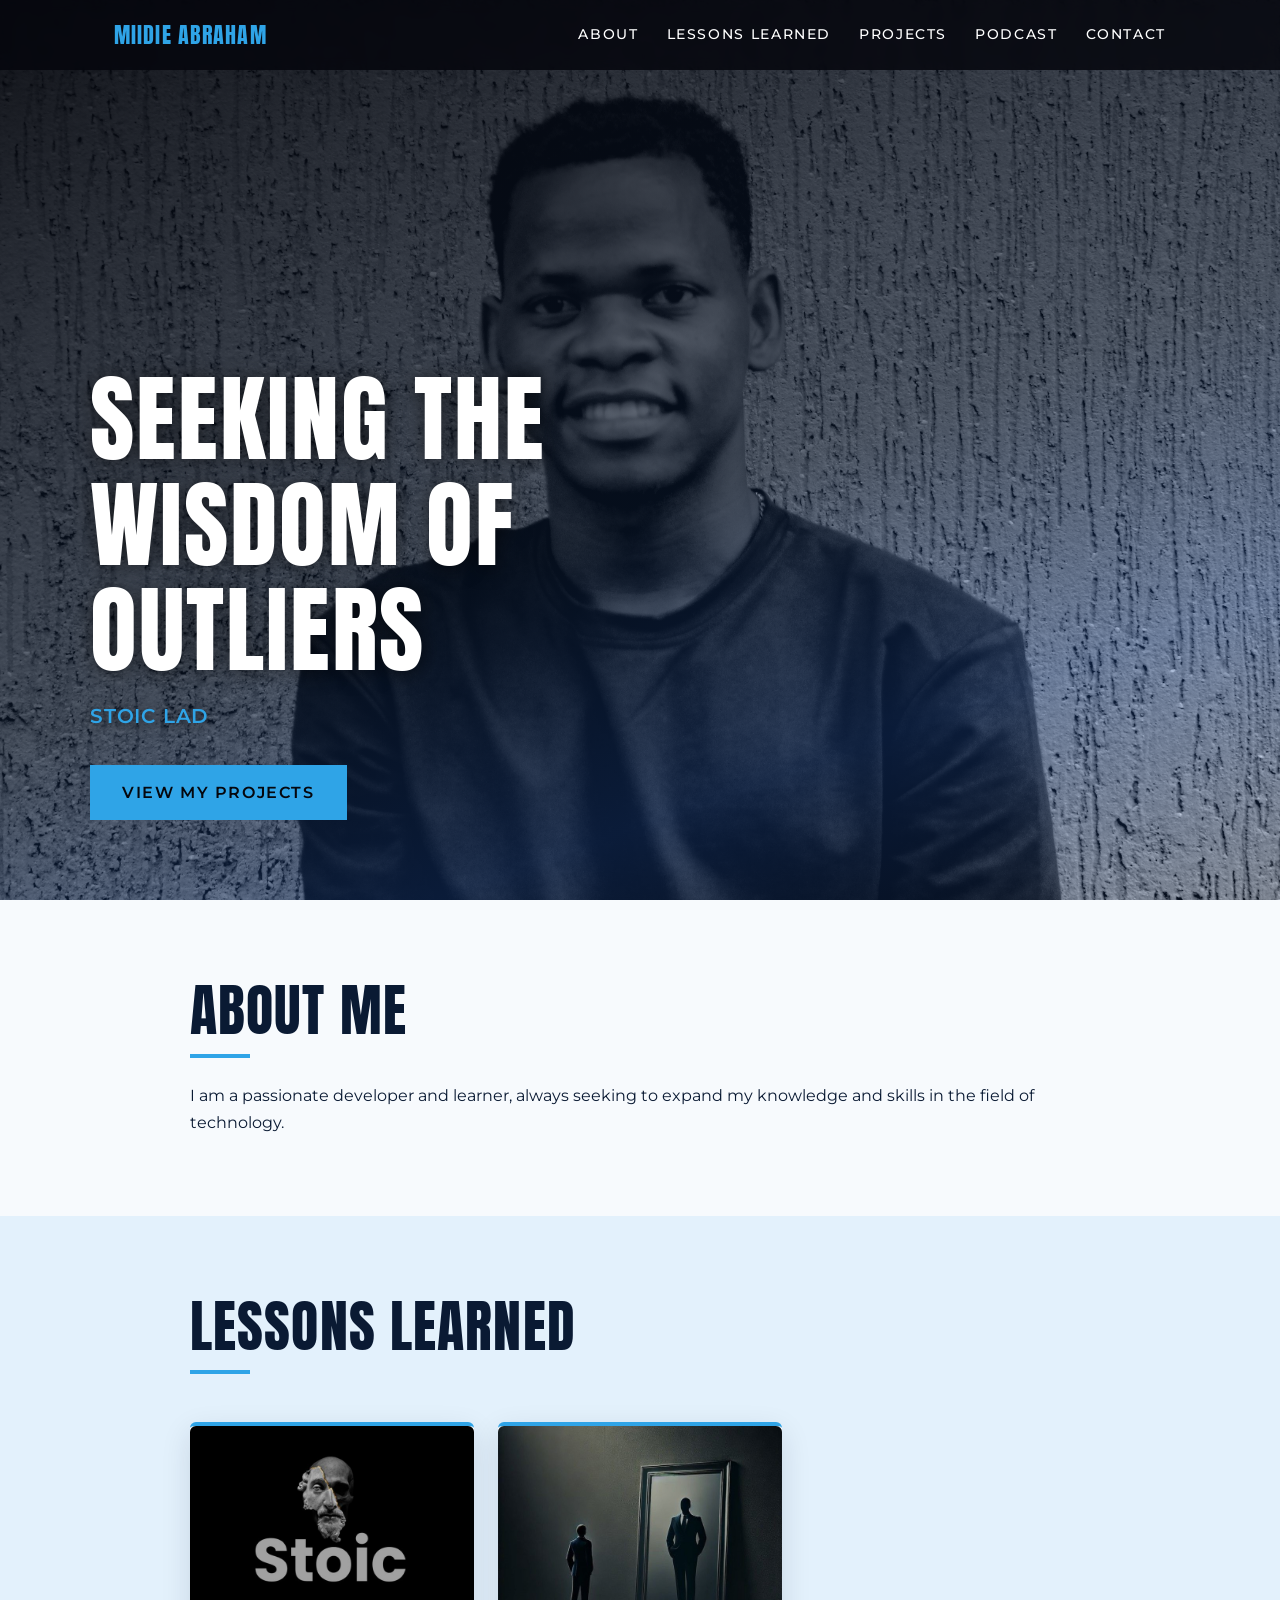
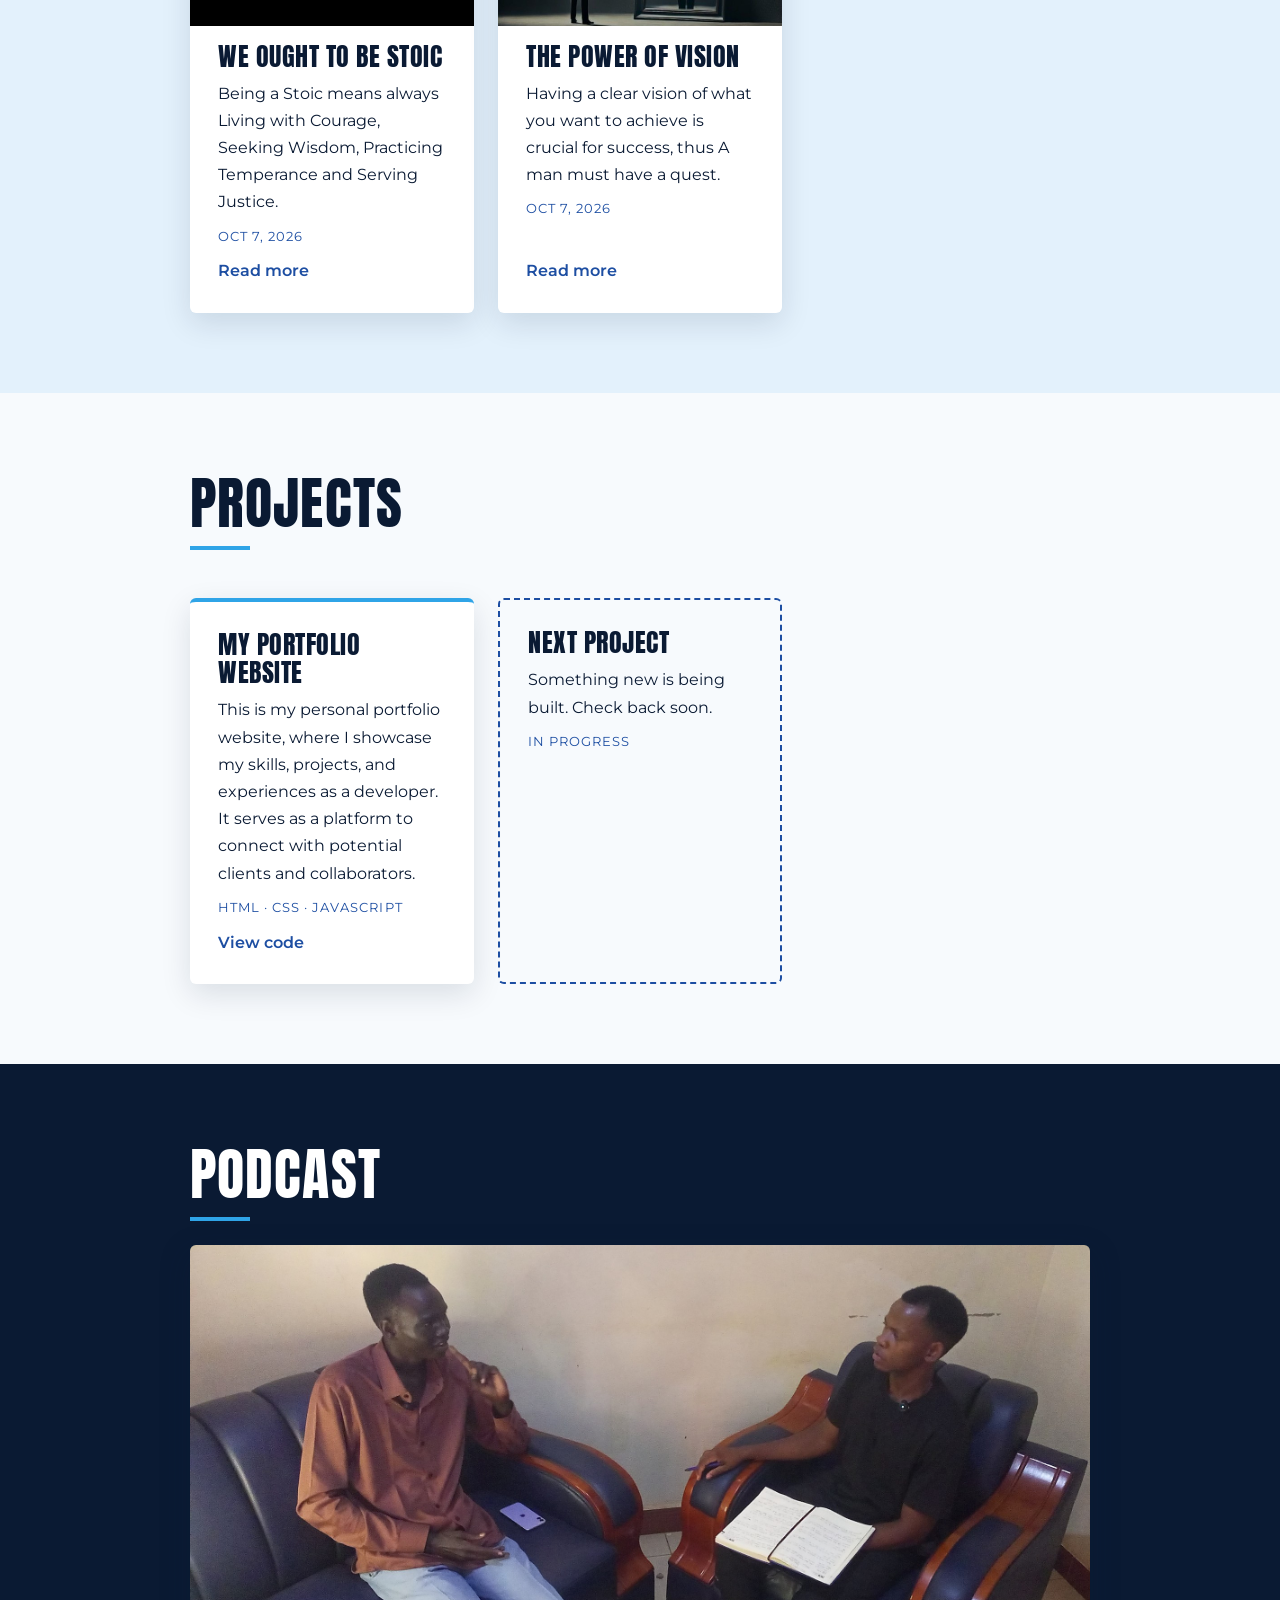
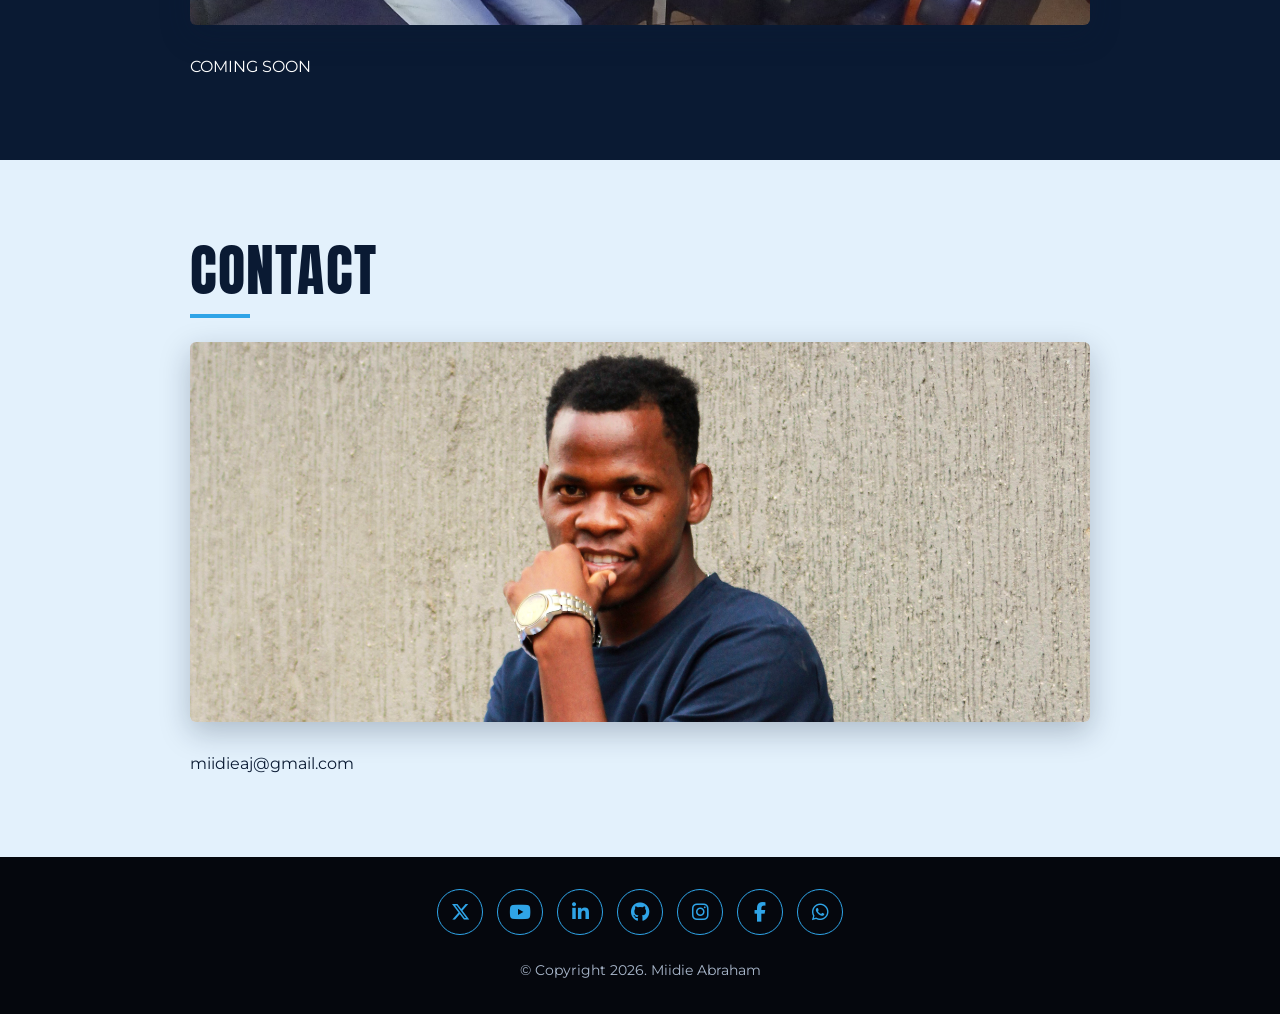
<file: index.html>
<!doctype html>
<html lang="en">
  <head>
    <meta charset="UTF-8" />
    <meta name="viewport" content="width=device-width, initial-scale=1.0" />
    <title>MIIDIE ABRAHAM | Portfolio</title>
    <link rel="preconnect" href="https://fonts.googleapis.com" />
    <link rel="preconnect" href="https://fonts.gstatic.com" crossorigin />
    <link
      href="https://fonts.googleapis.com/css2?family=Anton&family=Montserrat:wght@400;500;600&display=swap"
      rel="stylesheet"
    />
    <link rel="stylesheet" href="style.css" />
    <link
      rel="stylesheet"
      href="https://cdnjs.cloudflare.com/ajax/libs/font-awesome/6.5.1/css/all.min.css"
    />
  </head>
  <body>
    <header>
      <nav>
        <a href="#home" class="logo">MIIDIE ABRAHAM</a>
        <button
          class="menu-toggle"
          aria-label="Toggle menu"
          aria-expanded="false"
        >
          &#9776;
        </button>
        <a href="#about">About</a>
        <a href="#lessons">Lessons Learned</a>
        <a href="#projects">Projects</a>
        <a href="#podcast">Podcast</a>
        <a href="#contact">Contact</a>
      </nav>
    </header>

    <section id="home">
      <h1>SEEKING THE WISDOM OF OUTLIERS</h1>
      <p>STOIC LAD</p>
      <a href="#projects" class="btn">View my projects</a>
    </section>

    <section id="about">
      <h2>About me</h2>
      <p>
        I am a passionate developer and learner, always seeking to expand my
        knowledge and skills in the field of technology.
      </p>
    </section>

    <section id="lessons">
      <h2>Lessons Learned</h2>

      <article>
        <img
          src="images/lesson-stoic.jpg"
          alt="Stoic statue"
          class="card-photo"
        />
        <h3>WE OUGHT TO BE STOIC</h3>
        <p>
          Being a Stoic means always Living with Courage, Seeking Wisdom,
          Practicing Temperance and Serving Justice.
        </p>
        <p>Oct 7, 2026</p>
        <a href="lesson-1.html">Read more</a>
      </article>

      <article>
        <img
          src="images/lesson-vision.jpg"
          alt="Looking toward the horizon"
          class="card-photo"
        />
        <h3>THE POWER OF VISION</h3>
        <p>
          Having a clear vision of what you want to achieve is crucial for
          success, thus A man must have a quest.
        </p>
        <p>Oct 7, 2026</p>
        <a href="lesson-2.html">Read more</a>
      </article>
    </section>

    <section id="projects">
      <h2>Projects</h2>

      <article>
        <h3>My Portfolio Website</h3>
        <p>
          This is my personal portfolio website, where I showcase my skills,
          projects, and experiences as a developer. It serves as a platform to
          connect with potential clients and collaborators.
        </p>
        <p>HTML · CSS · JavaScript</p>
        <div class="card-links">
          <a
            href="https://github.com/abrahammiidie-svg"
            target="_blank"
            rel="noopener"
            >View code</a
          >
        </div>
      </article>

      <article class="coming-soon">
        <h3>Next Project</h3>
        <p>Something new is being built. Check back soon.</p>
        <p>In progress</p>
      </article>
    </section>

    <section id="podcast">
      <h2>Podcast</h2>
      <img
        src="images/podcast.jpg"
        alt="Podcast recording session"
        class="section-photo"
      />
      <p>COMING SOON</p>
    </section>

    <section id="contact">
      <h2>Contact</h2>
      <img src="images/contact.jpg" alt="Photo of me" class="section-photo" />
      <p>miidieaj@gmail.com</p>
    </section>

    <footer>
      <div class="socials">
        <a
          href="https://x.com/MiidieAbraham"
          class="x"
          aria-label="X"
          target="_blank"
          rel="noopener"
          ><i class="fa-brands fa-x-twitter"></i
        ></a>
        <a
          href="https://youtube.com/@wisdomofoutliers?si=0eVU-UzG5NpKEM3P"
          class="youtube"
          aria-label="YouTube"
          target="_blank"
          rel="noopener"
          ><i class="fa-brands fa-youtube"></i
        ></a>
        <a
          href="https://www.linkedin.com/in/miidie-aj-b11b8b391?utm_source=share_via&utm_
            content=profile&utm_medium=member_android"
          class="linkedin"
          aria-label="LinkedIn"
          target="_blank"
          rel="noopener"
          ><i class="fa-brands fa-linkedin-in"></i
        ></a>
        <a
          href="https://github.com/abrahammiidie-svg"
          class="github"
          aria-label="GitHub"
          target="_blank"
          rel="noopener"
          ><i class="fa-brands fa-github"></i
        ></a>
        <a
          href="https://www.instagram.com/miidie_usta?stkn=NzJnNWQ3bGtra2pw "
          class="instagram"
          aria-label="Instagram"
          target="_blank"
          rel="noopener"
          ><i class="fa-brands fa-instagram"></i
        ></a>
        <a
          href="https://www.facebook.com/miidie.aj"
          class="facebook"
          aria-label="Facebook"
          target="_blank"
          rel="noopener"
          ><i class="fa-brands fa-facebook-f"></i
        ></a>
        <a
          href="https://wa.me/+256765844681"
          class="whatsapp"
          aria-label="WhatsApp"
          target="_blank"
          rel="noopener"
          ><i class="fa-brands fa-whatsapp"></i
        ></a>
      </div>

      <p>&copy; Copyright 2026. Miidie Abraham</p>
    </footer>
    <script>
      const toggle = document.querySelector(".menu-toggle");
      const nav = document.querySelector("nav");

      // Open or close the menu when the button is tapped
      toggle.addEventListener("click", () => {
        const isOpen = nav.classList.toggle("open");
        toggle.setAttribute("aria-expanded", isOpen);
        toggle.innerHTML = isOpen ? "&times;" : "&#9776;";
      });

      // Close the menu after a link is tapped
      document.querySelectorAll("nav a").forEach((link) => {
        link.addEventListener("click", () => {
          nav.classList.remove("open");
          toggle.setAttribute("aria-expanded", "false");
          toggle.innerHTML = "&#9776;";
        });
      });
    </script>
  </body>
</html>
</file>
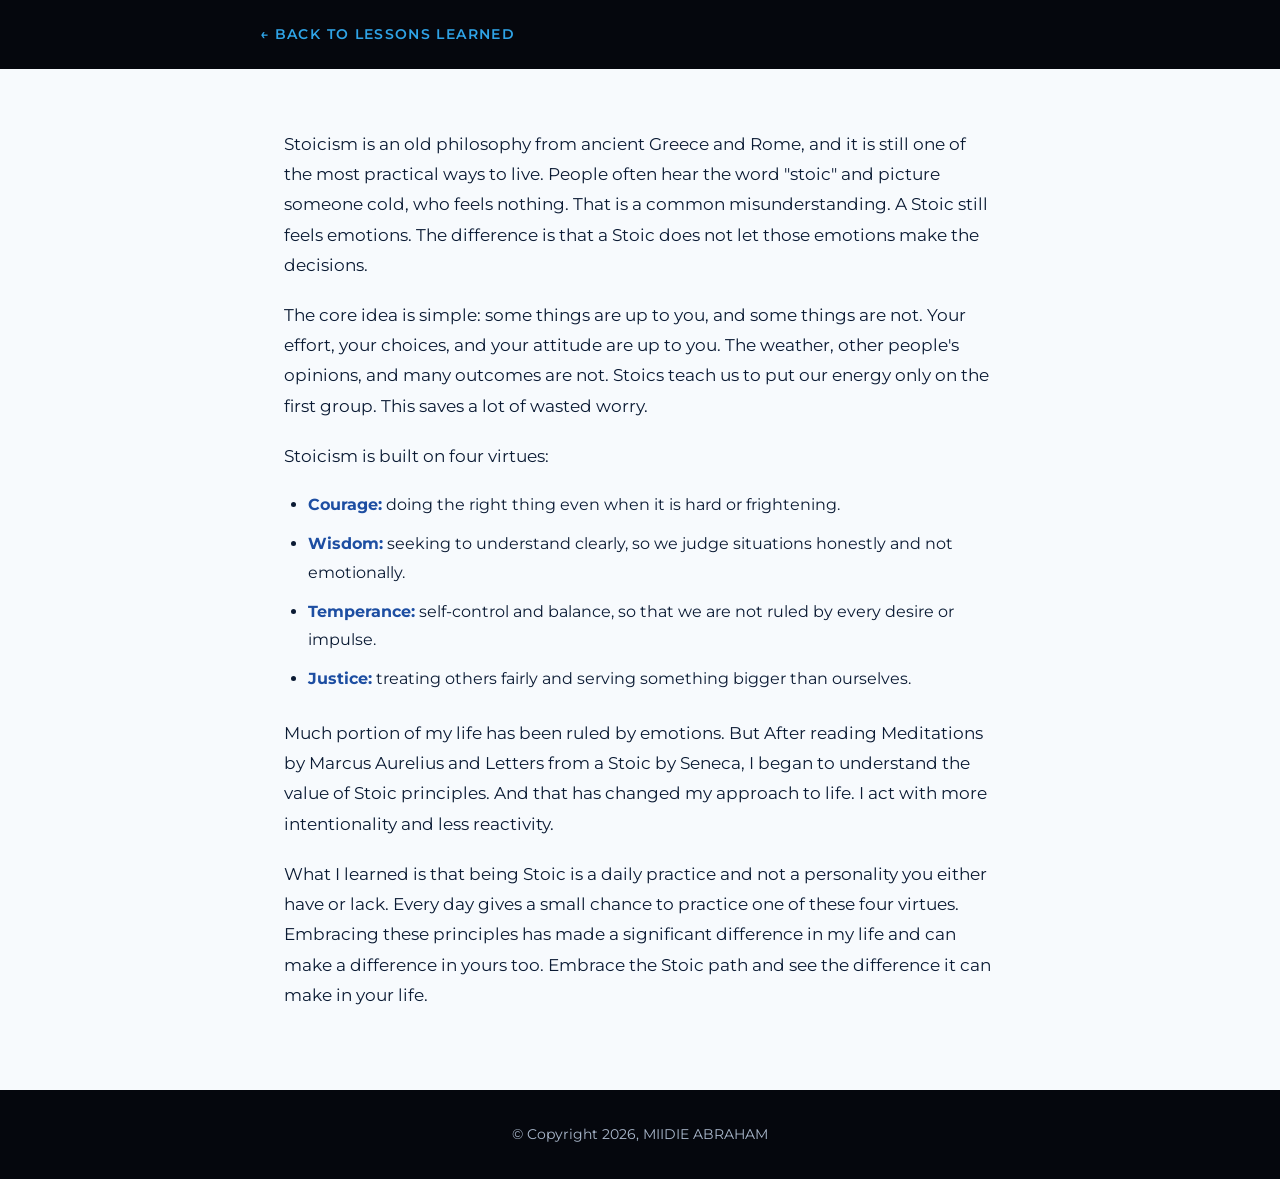
<file: lesson-1.html>
<!doctype html>
<html lang="en">
  <head>
    <meta charset="UTF-8" />
    <meta name="viewport" content="width=device-width, initial-scale=1.0" />
    <title>WE OUGHT TO BE STOIC | MIIDIE ABRAHAM</title>
  </head>
  <body>
    <header>
      <a href="index.html#lessons">&larr; Back to Lessons Learned</a>
      <link rel="preconnect" href="https://fonts.googleapis.com" />
      <link rel="preconnect" href="https://fonts.gstatic.com" crossorigin />
      <link
        href="https://fonts.googleapis.com/css2?family=Anton&family=Montserrat:wght@400;500;600&display=swap"
        rel="stylesheet"
      />
      <link rel="stylesheet" href="lesson.css" />

      
    </header>

    <main>
      <p>
        Stoicism is an old philosophy from ancient Greece and Rome, and it is
        still one of the most practical ways to live. People often hear the word
        "stoic" and picture someone cold, who feels nothing. That is a common
        misunderstanding. A Stoic still feels emotions. The difference is that a
        Stoic does not let those emotions make the decisions.
      </p>

      <p>
        The core idea is simple: some things are up to you, and some things are
        not. Your effort, your choices, and your attitude are up to you. The
        weather, other people's opinions, and many outcomes are not. Stoics
        teach us to put our energy only on the first group. This saves a lot of
        wasted worry.
      </p>

      <p>Stoicism is built on four virtues:</p>
      <ul>
        <li>
          <strong>Courage:</strong> doing the right thing even when it is hard
          or frightening.
        </li>
        <li>
          <strong>Wisdom:</strong> seeking to understand clearly, so we judge
          situations honestly and not emotionally.
        </li>
        <li>
          <strong>Temperance:</strong> self-control and balance, so that we are
          not ruled by every desire or impulse.
        </li>
        <li>
          <strong>Justice:</strong> treating others fairly and serving something
          bigger than ourselves.
        </li>
      </ul>

      <p>
        Much portion of my life has been ruled by emotions. But After reading
        Meditations by Marcus Aurelius and Letters from a Stoic by Seneca, I
        began to understand the value of Stoic principles. And that has changed
        my approach to life. I act with more intentionality and less reactivity.
      </p>

      <p>
        What I learned is that being Stoic is a daily practice and not a
        personality you either have or lack. Every day gives a small chance to
        practice one of these four virtues. Embracing these principles has made
        a significant difference in my life and can make a difference in yours
        too. Embrace the Stoic path and see the difference it can make in your
        life.
      </p>
    </main>

    <footer>
      <p>&copy; Copyright 2026, MIIDIE ABRAHAM</p>
    </footer>
  </body>
</html>
</file>
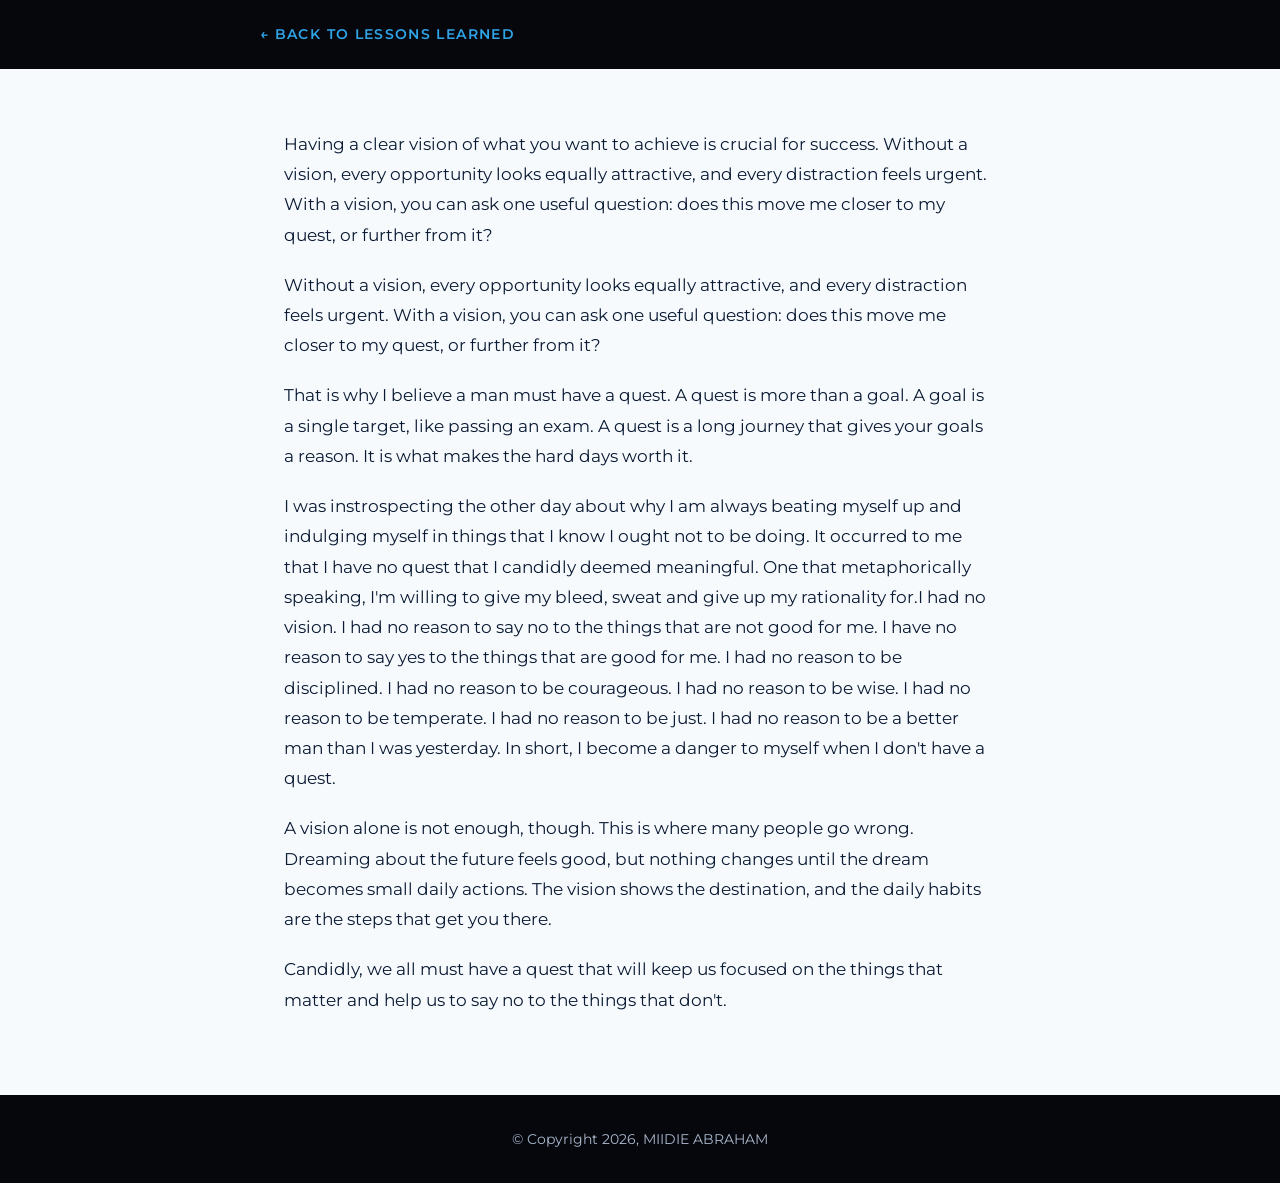
<file: lesson-2.html>
<!doctype html>
<html lang="en">
  <head>
    <meta charset="UTF-8" />
    <meta name="viewport" content="width=device-width, initial-scale=1.0" />
    <title>WE OUGHT TO BE STOIC | MIIDIE ABRAHAM</title>
  </head>
  <body>
    <header>
      <a href="index.html#lessons">&larr; Back to Lessons Learned</a>
      <link rel="preconnect" href="https://fonts.googleapis.com" />
      <link rel="preconnect" href="https://fonts.gstatic.com" crossorigin />
      <link
        href="https://fonts.googleapis.com/css2?family=Anton&family=Montserrat:wght@400;500;600&display=swap"
        rel="stylesheet"
      />
      <link rel="stylesheet" href="lesson.css" />
    </header>

    <main>
      <p>
        Having a clear vision of what you want to achieve is crucial for
        success. Without a vision, every opportunity looks equally attractive,
        and every distraction feels urgent. With a vision, you can ask one
        useful question: does this move me closer to my quest, or further from
        it?
      </p>

      <p>
        Without a vision, every opportunity looks equally attractive, and every
        distraction feels urgent. With a vision, you can ask one useful
        question: does this move me closer to my quest, or further from it?
      </p>

      <p>
        That is why I believe a man must have a quest. A quest is more than a
        goal. A goal is a single target, like passing an exam. A quest is a long
        journey that gives your goals a reason. It is what makes the hard days
        worth it.
      </p>

      <p>
        I was instrospecting the other day about why I am always beating myself
        up and indulging myself in things that I know I ought not to be doing.
        It occurred to me that I have no quest that I candidly deemed
        meaningful. One that metaphorically speaking, I'm willing to give my
        bleed, sweat and give up my rationality for.I had no vision. I had no
        reason to say no to the things that are not good for me. I have no
        reason to say yes to the things that are good for me. I had no reason to
        be disciplined. I had no reason to be courageous. I had no reason to be
        wise. I had no reason to be temperate. I had no reason to be just. I had
        no reason to be a better man than I was yesterday. In short, I become a
        danger to myself when I don't have a quest.
      </p>

      <p>
        A vision alone is not enough, though. This is where many people go
        wrong. Dreaming about the future feels good, but nothing changes until
        the dream becomes small daily actions. The vision shows the destination,
        and the daily habits are the steps that get you there.
      </p>

      <p>
        Candidly, we all must have a quest that will keep us focused on the
        things that matter and help us to say no to the things that don't.
      </p>
    </main>

    <footer>
      <p>&copy; Copyright 2026, MIIDIE ABRAHAM</p>
    </footer>
  </body>
</html>
</file>
<file: style.css>
/* ---------- COLORS (change them here and the whole site changes) ---------- */
:root {
  --black: #05070d;
  --navy: #0a1a33;
  --blue: #1d4ea2;
  --sky: #2fa4e7;
  --light: #e3f1fc;
  --white: #f7fafd;
}

/* ---------- BASICS ---------- */
* {
  box-sizing: border-box;
  margin: 0;
  padding: 0;
}

html {
  scroll-behavior: smooth;
  scroll-padding-top: 90px;
}

body {
  font-family: "Montserrat", sans-serif;
  background: var(--white);
  color: var(--navy);
  line-height: 1.7;
}

h1,
h2,
h3 {
  font-family: "Anton", sans-serif;
  font-weight: 400;
  text-transform: uppercase;
  letter-spacing: 0.02em;
  line-height: 1.1;
}

/* ---------- NAVIGATION BAR ---------- */
header {
  position: fixed;
  top: 0;
  left: 0;
  width: 100%;
  z-index: 100;
  background: rgba(5, 7, 13, 0.85);
  backdrop-filter: blur(6px);
}

nav {
  max-width: 1100px;
  margin: 0 auto;
  padding: 16px 24px;
  display: flex;
  flex-wrap: wrap;
  align-items: center;
  gap: 8px 28px;
}

nav a {
  color: #fff;
  text-decoration: none;
  text-transform: uppercase;
  letter-spacing: 0.12em;
  font-size: 0.85rem;
  font-weight: 500;
  transition: color 0.2s;
}

nav a:hover {
  color: var(--sky);
}

nav a.logo {
  font-family: "Anton", sans-serif;
  font-size: 1.4rem;
  letter-spacing: 0.05em;
  color: var(--sky);
  margin-right: auto;
}

/* ---------- HERO (the big top section) ---------- */
#home {
  min-height: 100vh;
  display: flex;
  flex-direction: column;
  justify-content: flex-end;
  align-items: flex-start;
  padding: 140px max(24px, calc((100% - 1100px) / 2)) 80px;
  background:linear-gradient(160deg, rgba(5, 7, 13, 0.92) 0%, rgba(10, 26, 51, 0.55) 55%,
   rgba(29, 78, 162, 0.35) , rgba(29, 78, 162, 0.15)),
    url('images/hero.jpg') center top / cover no-repeat;}

#home h1 {
  font-size: clamp(2.8rem, 9vw, 6rem);
  max-width: 14ch;
  color: #fff;
  text-shadow: 0 2px 20px rgba(0, 0, 0, 0.6);
}

#home p {
  font-size: 1.25rem;
  margin-top: 16px;
  color: var(--sky);
  font-weight: 600;
  letter-spacing: 0.04em;
  text-shadow: 0 2px 12px rgba(0, 0, 0, 0.7);
}
.btn {
  display: inline-block;
  margin-top: 32px;
  padding: 14px 32px;
  background: var(--sky);
  color: var(--black);
  font-weight: 600;
  text-transform: uppercase;
  letter-spacing: 0.1em;
  text-decoration: none;
  transition:
    background 0.2s,
    transform 0.2s;
}

.btn:hover {
  background: #fff;
  transform: translateY(-3px);
}

/* ---------- ALL OTHER SECTIONS ---------- */
section:not(#home) {
  padding: 80px max(24px, calc((100% - 900px) / 2));
}

section:not(#home) h2 {
  font-size: clamp(2.2rem, 6vw, 3.5rem);
  margin-bottom: 24px;
}

section:not(#home) h2::after {
  content: "";
  display: block;
  width: 60px;
  height: 4px;
  background: var(--sky);
  margin-top: 12px;
}

#about {
  background: var(--white);
}
#lessons {
  background: var(--light);
}
#projects {
  background: var(--white);
}
#contact {
  background: var(--light);
}

#podcast {
  background: var(--navy);
  color: #fff;
}

/* ---------- LESSONS LEARNED CARDS ---------- */
#lessons {
  display: grid;
  grid-template-columns: repeat(auto-fit, minmax(260px, 1fr));
  gap: 24px;
}

#lessons > h2,
#lessons > p {
  grid-column: 1 / -1;
}

article {
  background: #fff;
  padding: 28px;
  border-top: 4px solid var(--sky);
  border-radius: 6px;
  box-shadow: 0 10px 30px rgba(10, 26, 51, 0.12);
  display: flex;
  flex-direction: column;
  gap: 10px;
  transition: transform 0.2s;
}

article:hover {
  transform: translateY(-4px);
}

article h3 {
  font-size: 1.6rem;
}

article p:last-of-type {
  font-size: 0.8rem;
  letter-spacing: 0.08em;
  text-transform: uppercase;
  color: var(--blue);
}

article a {
  margin-top: auto;
  color: var(--blue);
  font-weight: 600;
  text-decoration: none;
}

article a:hover {
  color: var(--sky);
}

/* ---------- CONTACT ---------- */
#contact a {
  color: var(--blue);
  font-weight: 600;
}

/* ---------- FOOTER ---------- */
footer {
  background: var(--black);
  color: #aab8cc;
  text-align: center;
  padding: 32px 24px;
  font-size: 0.85rem;
}
/* ---------- HAMBURGER MENU ---------- */
.menu-toggle {
  display: none;
  background: none;
  border: 1px solid var(--sky);
  color: var(--sky);
  font-size: 1.5rem;
  line-height: 1;
  padding: 4px 12px;
  cursor: pointer;
}

/* ---------- SMALL SCREENS (PHONES) ---------- */
@media (max-width: 700px) {
  .menu-toggle {
    display: block;
  }

  nav a:not(.logo) {
    display: none;
    width: 100%;
    padding: 12px 0;
    border-top: 1px solid rgba(255, 255, 255, 0.12);
  }

  nav.open a:not(.logo) {
    display: block;
  }

  #home {
    padding-top: 120px;
  }
}

/* ---------- SOCIAL ICONS ---------- */
.socials {
  display: flex;
  flex-wrap: wrap;
  justify-content: center;
  gap: 14px;
  margin-bottom: 24px;
}

.socials a {
  width: 46px;
  height: 46px;
  border-radius: 50%;
  border: 1px solid var(--sky);
  color: var(--sky);
  display: flex;
  align-items: center;
  justify-content: center;
  font-size: 1.2rem;
  text-decoration: none;
  transition:
    transform 0.2s,
    background 0.2s,
    color 0.2s,
    border-color 0.2s;
}

.socials a:hover {
  color: #fff;
  transform: translateY(-4px);
}

/* Brand colors on hover */
.socials a.x:hover {
  background: #000;
  border-color: #fff;
}
.socials a.youtube:hover {
  background: #ff0000;
  border-color: #ff0000;
}
.socials a.linkedin:hover {
  background: #0a66c2;
  border-color: #0a66c2;
}
.socials a.github:hover {
  background: #181717;
  border-color: #fff;
}
.socials a.facebook:hover {
  background: #1877f2;
  border-color: #1877f2;
}
.socials a.whatsapp:hover {
  background: #25d366;
  border-color: #25d366;
}
.socials a.instagram:hover {
  background: linear-gradient(45deg, #f09433, #dc2743, #bc1888);
  border-color: transparent;
}

/* ---------- PROJECTS ---------- */
#projects {
  display: grid;
  grid-template-columns: repeat(auto-fit, minmax(260px, 1fr));
  gap: 24px;
}

#projects > h2 {
  grid-column: 1 / -1;
}

.card-links {
  margin-top: auto;
  display: flex;
  flex-wrap: wrap;
  gap: 18px;
}

.card-links a {
  margin-top: 0;
}

article.coming-soon {
  background: transparent;
  border: 2px dashed var(--blue);
  box-shadow: none;
}
/* ---------- SECTION PHOTOS ---------- */
.section-photo {
  display: block;
  width: 100%;
  max-height: 380px;
  object-fit: cover;
  border-radius: 6px;
  margin-bottom: 28px;
  box-shadow: 0 10px 30px rgba(10, 26, 51, 0.25);
}
/* ---------- LESSON CARD PHOTOS ---------- */
.card-photo {
  display: block;
  width: calc(100% + 56px);
  max-width: none;
  height: 200px;
  object-fit: cover;
  margin: -28px -28px 6px;
  border-radius: 6px 6px 0 0;
}

/* ---------- CONTACT PHOTO POSITION ---------- */
#contact .section-photo {
  object-position: center 10%;
}
</file>
<file: lesson.css>
:root {
  --black: #05070d;
  --navy:  #0a1a33;
  --blue:  #1d4ea2;
  --sky:   #2fa4e7;
  --light: #e3f1fc;
  --white: #f7fafd;
}

* {
  box-sizing: border-box;
  margin: 0;
  padding: 0;
}

body {
  font-family: 'Montserrat', sans-serif;
  background: var(--white);
  color: var(--navy);
  line-height: 1.8;
}

/* Top bar with the back link */
header {
  background: var(--black);
  padding: 20px max(24px, calc((100% - 760px) / 2));
}

header a {
  color: var(--sky);
  text-decoration: none;
  text-transform: uppercase;
  letter-spacing: 0.1em;
  font-size: 0.85rem;
  font-weight: 600;
  transition: color 0.2s;
}

header a:hover {
  color: #fff;
}

/* The lesson itself */
main {
  max-width: 760px;
  margin: 0 auto;
  padding: 60px 24px;
}

main h1 {
  font-family: 'Anton', Impact, sans-serif;
  font-weight: 400;
  text-transform: uppercase;
  font-size: clamp(2.4rem, 7vw, 4rem);
  line-height: 1.1;
  margin-bottom: 12px;
}

main h1::after {
  content: "";
  display: block;
  width: 60px;
  height: 4px;
  background: var(--sky);
  margin-top: 16px;
}

/* The date right under the title */
main h1 + p {
  font-size: 0.85rem;
  letter-spacing: 0.08em;
  text-transform: uppercase;
  color: var(--blue);
  margin-bottom: 32px;
}

main p {
  font-size: 1.05rem;
  margin-bottom: 20px;
}

main ul {
  margin: 0 0 24px 24px;
}

main li {
  margin-bottom: 10px;
}

main strong {
  color: var(--blue);
}

footer {
  background: var(--black);
  color: #aab8cc;
  text-align: center;
  padding: 32px 24px;
  font-size: 0.85rem;
}
</file>
